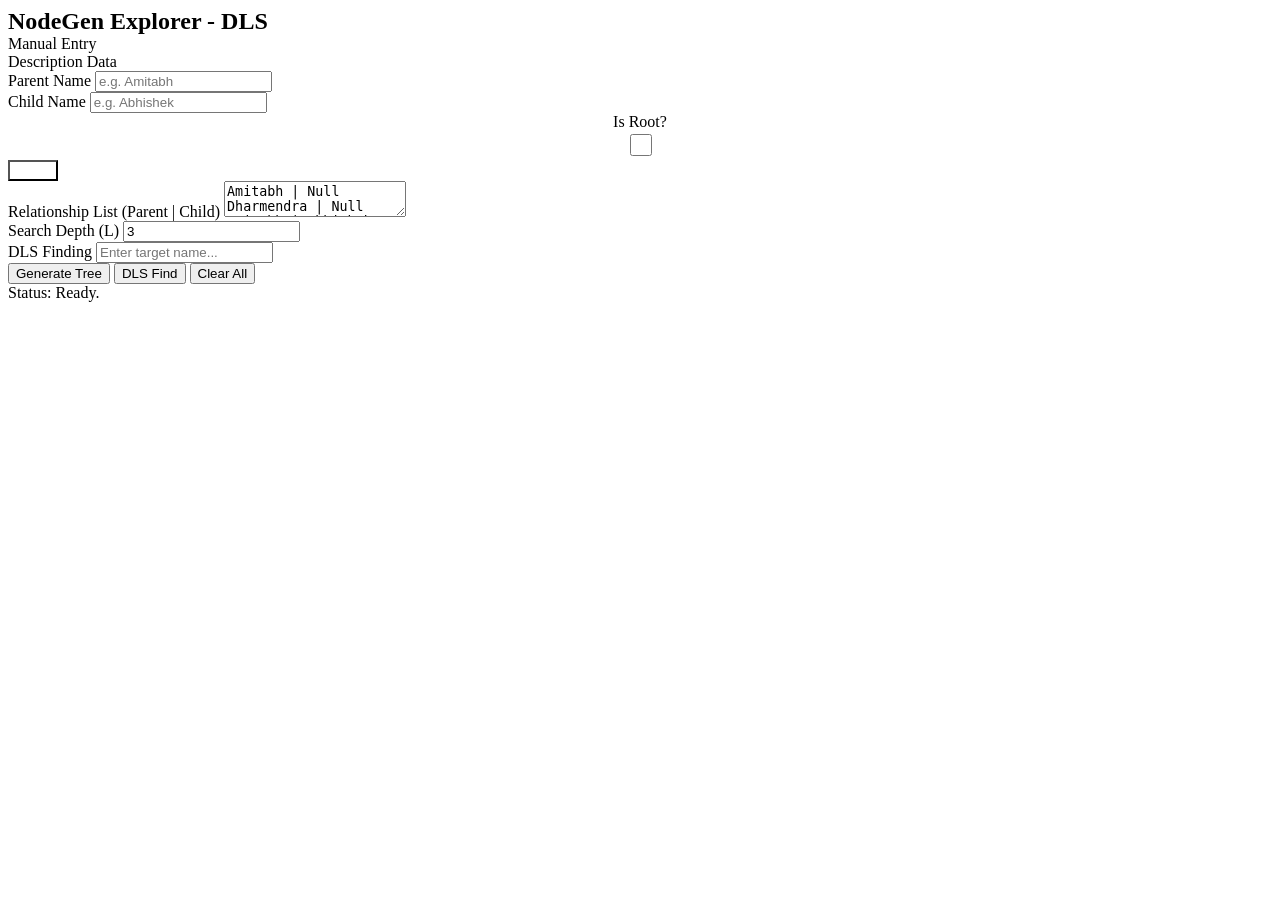
<file: index.html>
<!DOCTYPE html>
<html lang="en">
<head>
    <meta charset="UTF-8">
    <title>NodeKin | Manual DLS Explorer</title>
</head>
<body>

<div class="container">
    <div class="header">
        <h2 style="margin:0">NodeGen Explorer - DLS</h2>
    </div>

    <div class="tabs">
        <div id="tab1" class="tab active" onclick="setTab(1)">Manual Entry</div>
        <div id="tab2" class="tab" onclick="setTab(2)">Description Data</div>
    </div>

    <div id="box1" class="input-box active">
        <div class="row">
            <div style="flex:2">
                <label>Parent Name</label>
                <input type="text" id="mParent" placeholder="e.g. Amitabh">
            </div>
            <div style="flex:2">
                <label id="childLabel">Child Name</label>
                <input type="text" id="mChild" placeholder="e.g. Abhishek">
            </div>
            <div style="flex:1; text-align:center">
                <label>Is Root?</label><br>
                <input type="checkbox" id="mRoot" onchange="toggleChild()" style="width:22px; height:22px; cursor:pointer">
            </div>
            <button onclick="addManual()" style="background:var(--success); color:white; flex: 1;">+ Add</button>
        </div>
    </div>

    <div id="box2" class="input-box">
        <label>Relationship List (Parent | Child)</label>
        <textarea id="bulkData">
Amitabh | Null
Dharmendra | Null
Amitabh | Abhishek
Dharmendra | Sunny
Abhishek | Aaradhya
Sunny | Bobby</textarea>
    </div>

    <div class="common-panel">
        <div class="row">
            <div style="flex:1">
                <label>Search Depth (L)</label>
                <input type="number" id="depthLimit" value="3" min="0" oninput="clearSearchAndDraw()">
            </div>
            <div style="flex:2">
                <label>DLS Finding</label>
                <input type="text" id="targetName" placeholder="Enter target name..." oninput="clearSearchAndDraw()">
            </div>
            <div class="btn-group">
                <button class="btn-gen" onclick="draw()">Generate Tree</button>
                <button class="btn-find" onclick="runDLS()">DLS Find</button>
                <button class="btn-clear" onclick="resetAll()">Clear All</button>
            </div>
        </div>
        <div id="status">Status: Ready.</div>
    </div>

    <div id="canvas-wrap">
        <canvas id="treeCanvas" width="940" height="520"></canvas>
    </div>
</div>

</body>
</html>
</file>
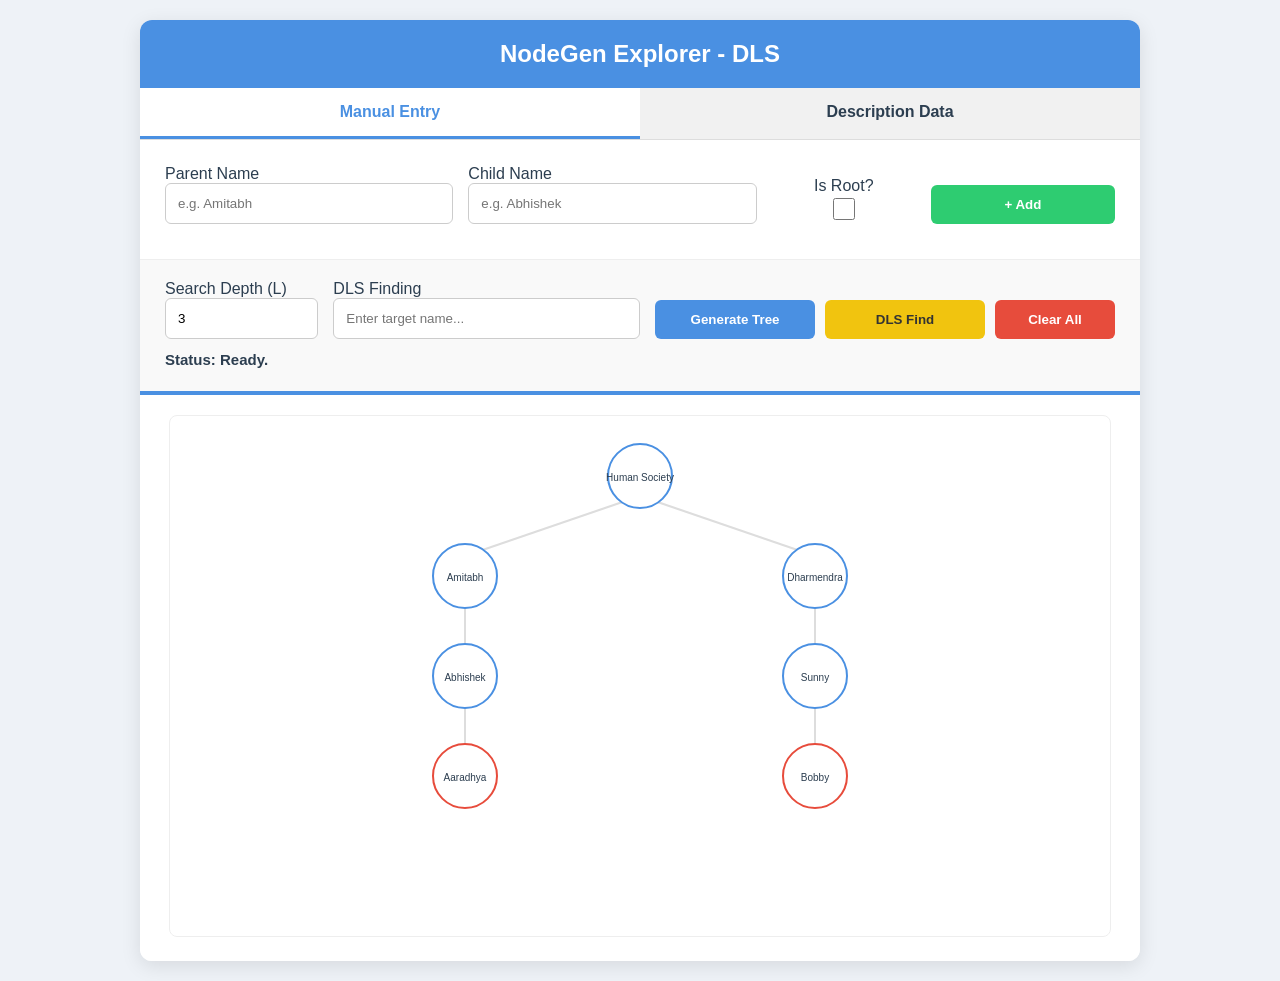
<file: NodeGen Explorer - DLS.html>
<!DOCTYPE html>
<html lang="en">
<head>
    <meta charset="UTF-8">
    <title>NodeKin | Manual DLS Explorer</title>
    <style>
        :root { --primary: #4a90e2; --accent: #f1c40f; --success: #2ecc71; --danger: #e74c3c; --text: #2c3e50; }
        body { font-family: 'Segoe UI', sans-serif; background: #eef2f7; padding: 20px; color: var(--text); margin: 0; }
        .container { max-width: 1000px; margin: auto; background: white; border-radius: 12px; box-shadow: 0 5px 20px rgba(0,0,0,0.1); overflow: hidden; }
        .header { background: var(--primary); color: white; padding: 20px; text-align: center; }
        .tabs { display: flex; background: #f1f1f1; border-bottom: 1px solid #ddd; }
        .tab { flex: 1; padding: 15px; text-align: center; font-weight: bold; cursor: pointer; }
        .tab.active { background: white; border-bottom: 3px solid var(--primary); color: var(--primary); }
        .input-box { padding: 25px; display: none; }
        .input-box.active { display: block; }
        .common-panel { background: #f9f9f9; padding: 20px 25px; border-top: 1px solid #eee; border-bottom: 4px solid var(--primary); }
        .row { display: flex; gap: 15px; align-items: flex-end; margin-bottom: 10px; }
        input, textarea { padding: 12px; border: 1px solid #ccc; border-radius: 6px; width: 100%; box-sizing: border-box; }
        textarea { height: 110px; font-family: 'Courier New', monospace; font-size: 13px; resize: none; }
        .btn-group { display: flex; gap: 10px; flex: 3; }
        button { padding: 12px 20px; border: none; border-radius: 6px; cursor: pointer; font-weight: bold; transition: 0.2s; }
        .btn-gen { background: var(--primary); color: white; flex: 1.5; }
        .btn-find { background: var(--accent); color: #333; flex: 1.5; }
        .btn-clear { background: var(--danger); color: white; flex: 1; }
        #status { font-weight: bold; margin-top: 12px; min-height: 20px; font-size: 15px; }
        #canvas-wrap { background: white; padding: 20px; overflow: auto; text-align: center; }
        canvas { border: 1px solid #eee; border-radius: 8px; background: #fff; }
    </style>
</head>
<body>

<div class="container">
    <div class="header">
        <h2 style="margin:0">NodeGen Explorer - DLS</h2>
    </div>

    <div class="tabs">
        <div id="tab1" class="tab active" onclick="setTab(1)">Manual Entry</div>
        <div id="tab2" class="tab" onclick="setTab(2)">Description Data</div>
    </div>

    <div id="box1" class="input-box active">
        <div class="row">
            <div style="flex:2"><label>Parent Name</label><input type="text" id="mParent" placeholder="e.g. Amitabh"></div>
            <div style="flex:2"><label id="childLabel">Child Name</label><input type="text" id="mChild" placeholder="e.g. Abhishek"></div>
            <div style="flex:1; text-align:center"><label>Is Root?</label><br><input type="checkbox" id="mRoot" onchange="toggleChild()" style="width:22px; height:22px; cursor:pointer"></div>
            <button onclick="addManual()" style="background:var(--success); color:white; flex: 1;">+ Add</button>
        </div>
    </div>

    <div id="box2" class="input-box">
        <label>Relationship List (Parent | Child)</label>
        <textarea id="bulkData">Amitabh | Null
Dharmendra | Null
Amitabh | Abhishek
Dharmendra | Sunny
Abhishek | Aaradhya
Sunny | Bobby</textarea>
    </div>

    <div class="common-panel">
        <div class="row">
            <div style="flex:1"><label>Search Depth (L)</label><input type="number" id="depthLimit" value="3" min="0" oninput="clearSearchAndDraw()"></div>
            <div style="flex:2"><label>DLS Finding</label><input type="text" id="targetName" placeholder="Enter target name..." oninput="clearSearchAndDraw()"></div>
            <div class="btn-group">
                <button class="btn-gen" onclick="draw()">Generate Tree</button>
                <button class="btn-find" onclick="runDLS()">DLS Find</button>
                <button class="btn-clear" onclick="resetAll()">Clear All</button>
            </div>
        </div>
        <div id="status">Status: Ready.</div>
    </div>

    <div id="canvas-wrap">
        <canvas id="treeCanvas" width="940" height="520"></canvas>
    </div>
</div>

<script>
let searchPath = [];

function setTab(n) {
    document.querySelectorAll('.tab, .input-box').forEach(el => el.classList.remove('active'));
    document.getElementById('tab'+n).classList.add('active');
    document.getElementById('box'+n).classList.add('active');
}

function toggleChild() {
    const isR = document.getElementById('mRoot').checked;
    const cInput = document.getElementById('mChild');
    cInput.disabled = isR;
    cInput.style.background = isR ? "#f0f0f0" : "#fff";
    document.getElementById('childLabel').style.opacity = isR ? "0.5" : "1";
}

function addManual() {
    const p = document.getElementById('mParent').value.trim();
    const isR = document.getElementById('mRoot').checked;
    const c = isR ? "Null" : document.getElementById('mChild').value.trim();
    if(!p) return;
    const area = document.getElementById('bulkData');
    area.value += (area.value ? "\n" : "") + `${p} | ${c}`;
    document.getElementById('mParent').value = "";
    document.getElementById('mChild').value = "";
    document.getElementById('mRoot').checked = false;
    toggleChild();
    clearSearchAndDraw();
}

// Logic to clear existing highlights when inputs change, but don't search yet
function clearSearchAndDraw() {
    searchPath = [];
    document.getElementById('status').innerText = "Inputs changed. Click 'DLS Find' to search.";
    document.getElementById('status').style.color = "#4a90e2";
    draw();
}

function resetAll() {
    if(confirm("Clear everything?")) {
        document.getElementById('bulkData').value = "";
        document.getElementById('targetName').value = "";
        document.getElementById('status').innerText = "System reset.";
        document.getElementById('status').style.color = "#4a90e2";
        searchPath = [];
        draw();
    }
}

function dls(node, target, depth, limit) {
    if (!node) return null;
    if (node.name.toLowerCase() === target.toLowerCase()) return [node.name];
    if (depth >= limit) return null;
    for (let child of node.children) {
        let path = dls(child, target, depth + 1, limit);
        if (path) return [node.name, ...path];
    }
    return null;
}

function runDLS() {
    const target = document.getElementById('targetName').value.trim();
    const limit = parseInt(document.getElementById('depthLimit').value);
    const s = document.getElementById('status');
    if (!target) {
        s.innerText = "Please enter a target name.";
        s.style.color = "var(--danger)";
        return;
    }
    
    const baseNode = buildHierarchy();
    searchPath = [];
    
    let result = dls(baseNode, target, 0, limit);
    if (result) {
        searchPath = result;
        s.innerText = "✔ Found: " + searchPath.join(" → ");
        s.style.color = "#2ecc71";
    } else {
        s.innerText = "✘ Not found within depth limit " + limit;
        s.style.color = "#e74c3c";
        searchPath = [];
    }
    draw(); 
}

function buildHierarchy() {
    const rawLines = document.getElementById('bulkData').value.split('\n');
    const nodes = {};
    const baseNode = { name: "Human Society", children: [] };
    nodes["Human Society"] = baseNode;

    rawLines.forEach(line => {
        if (!line.includes('|')) return;
        const [p, c] = line.split('|').map(s => s.trim());
        if (!p) return;
        if (!nodes[p]) nodes[p] = { name: p, children: [] };
        if (!c || c.toLowerCase() === 'null') {
            if (!baseNode.children.find(child => child.name === p)) {
                baseNode.children.push(nodes[p]);
            }
        } else {
            if (!nodes[c]) nodes[c] = { name: c, children: [] };
            if (!nodes[p].children.find(child => child.name === c)) {
                nodes[p].children.push(nodes[c]);
            }
        }
    });
    return baseNode;
}

function draw() {
    const canvas = document.getElementById('treeCanvas');
    const ctx = canvas.getContext('2d');
    const baseNode = buildHierarchy();
    ctx.clearRect(0,0,canvas.width, canvas.height);
    renderNode(ctx, baseNode, canvas.width/2, 60, 0, 350);
}

function renderNode(ctx, node, x, y, level, gap) {
    if (!node) return;
    const limitVal = parseInt(document.getElementById('depthLimit').value);
    const isSelected = searchPath.includes(node.name);

    if (node.children.length > 0) {
        let cx = x - (node.children.length - 1) * gap / 2;
        node.children.forEach(c => {
            const childSelected = isSelected && searchPath.includes(c.name);
            ctx.beginPath();
            ctx.moveTo(x, y + 20);
            ctx.lineTo(cx, y + 80);
            ctx.strokeStyle = childSelected ? "#f1c40f" : "#ddd";
            ctx.lineWidth = childSelected ? 5 : 2;
            ctx.stroke();
            renderNode(ctx, c, cx, y + 100, level + 1, gap / 2.5);
            cx += gap;
        });
    }
    
    ctx.beginPath();
    ctx.arc(x, y, 32, 0, Math.PI*2);
    ctx.fillStyle = isSelected ? "#fff9c4" : "white";
    ctx.fill();
    ctx.strokeStyle = isSelected ? "#f1c40f" : (level === limitVal ? "#e74c3c" : "#4a90e2");
    ctx.lineWidth = isSelected ? 5 : 2;
    ctx.stroke();
    ctx.fillStyle = "#2c3e50"; 
    ctx.font = isSelected ? "bold 11px sans-serif" : "10px sans-serif";
    ctx.textAlign = "center";
    ctx.fillText(node.name, x, y + 5);
}

window.onload = () => draw();
</script>
</body>
</html>
</file>
